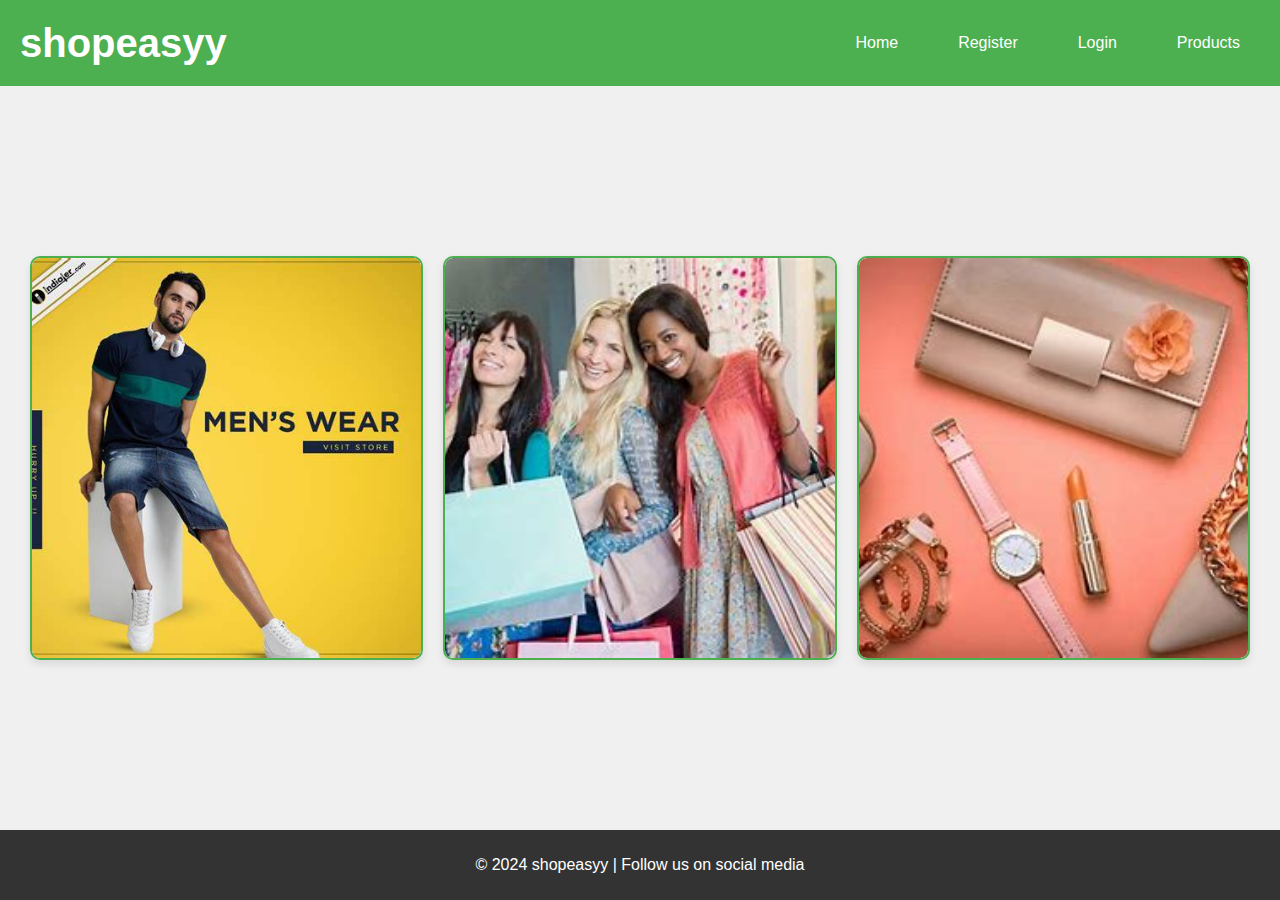
<file: index.html>
<!DOCTYPE html>
<html lang="en">
<head>
    <meta charset="UTF-8">
    <meta name="viewport" content="width=device-width, initial-scale=1.0">
    <title>Homepage</title>
    <style>
        body {
            font-family: Arial, sans-serif;
            margin: 0;
            padding: 0;
            background-color: #f0f0f0;
            color: #333;
            display: flex;
            flex-direction: column;
            min-height: 100vh;
        }

        header {
            background-color: #4CAF50;
            color: white;
            padding: 20px;
            display: flex; /* Use flexbox for layout */
            justify-content: space-between; /* Space between elements */
            align-items: center; /* Center vertically */
        }

        h1 {
            font-size: 2.5em; /* Increase heading size */
            margin: 0; /* Remove default margin */
            flex: 1; /* Allow heading to take available space */
        }

        nav {
            display: flex; /* Use flex for navigation links */
            gap: 20px; /* Space between navigation links */
        }

        nav a {
            color: white;
            padding: 14px 20px;
            text-decoration: none;
        }

        nav a:hover {
            background-color: #45a049;
        }

        .categories {
            display: flex;
            justify-content: space-between; /* Space between images */
            align-items: center; /* Center images vertically */
            padding: 20px;
            flex-grow: 1;
        }

        .category {
            flex: 1;
            max-width: 400px; /* Increased max width */
            height: 400px; /* Increased height */
            cursor: pointer;
            overflow: hidden;
            transition: transform 0.3s;
            border: 2px solid #4CAF50;
            border-radius: 10px;
            box-shadow: 0 4px 8px rgba(0, 0, 0, 0.1);
            margin: 0 10px; /* Add space between categories */
        }

        .category img {
            width: 100%;
            height: 100%;
            object-fit: cover;
            border-radius: 8px;
        }

        .category:hover {
            transform: scale(1.05);
        }

        footer {
            background-color: #333;
            color: white;
            text-align: center;
            padding: 10px 0;
            width: 100%;
        }

        .modal {
            display: none;
            position: fixed;
            z-index: 1;
            left: 0;
            top: 0;
            width: 100%;
            height: 100%;
            overflow: auto;
            background-color: rgba(0,0,0,0.4);
            padding-top: 60px;
        }

        .modal-content {
            background-color: #fefefe;
            margin: 5% auto;
            padding: 20px;
            border: 1px solid #888;
            width: 80%;
            max-width: 500px;
            border-radius: 10px;
        }

        .close {
            color: #aaa;
            float: right;
            font-size: 28px;
            font-weight: bold;
        }

        .close:hover,
        .close:focus {
            color: black;
            text-decoration: none;
            cursor: pointer;
        }
    </style>
</head>
<body>
    <header>
        <h1>shopeasyy</h1>
        <nav>
            <a href="index.html">Home</a>
            <a href="registration.html">Register</a>
            <a href="login.html">Login</a>
            <a href="products.html">Products</a>
        </nav>
    </header>

    <section class="categories">
        <div class="category" onclick="showModal('Men')">
            <img src="men.jpg" alt="Men's Fashion">
        </div>
        <div class="category" onclick="showModal('Women')">
            <img src="woman.jpg" alt="Women's Fashion">
        </div>
        <div class="category" onclick="showModal('Accessories')">
            <img src="access.jpg" alt="Accessories">
        </div>
    </section>

    <footer>
        <p>© 2024 shopeasyy | Follow us on social media</p>
    </footer>

    <div id="modal" class="modal">
        <div class="modal-content">
            <span class="close" onclick="closeModal()">&times;</span>
            <p id="modal-text"></p>
        </div>
    </div>

    <script src="script.js"></script>
</body>
</html>
</file>
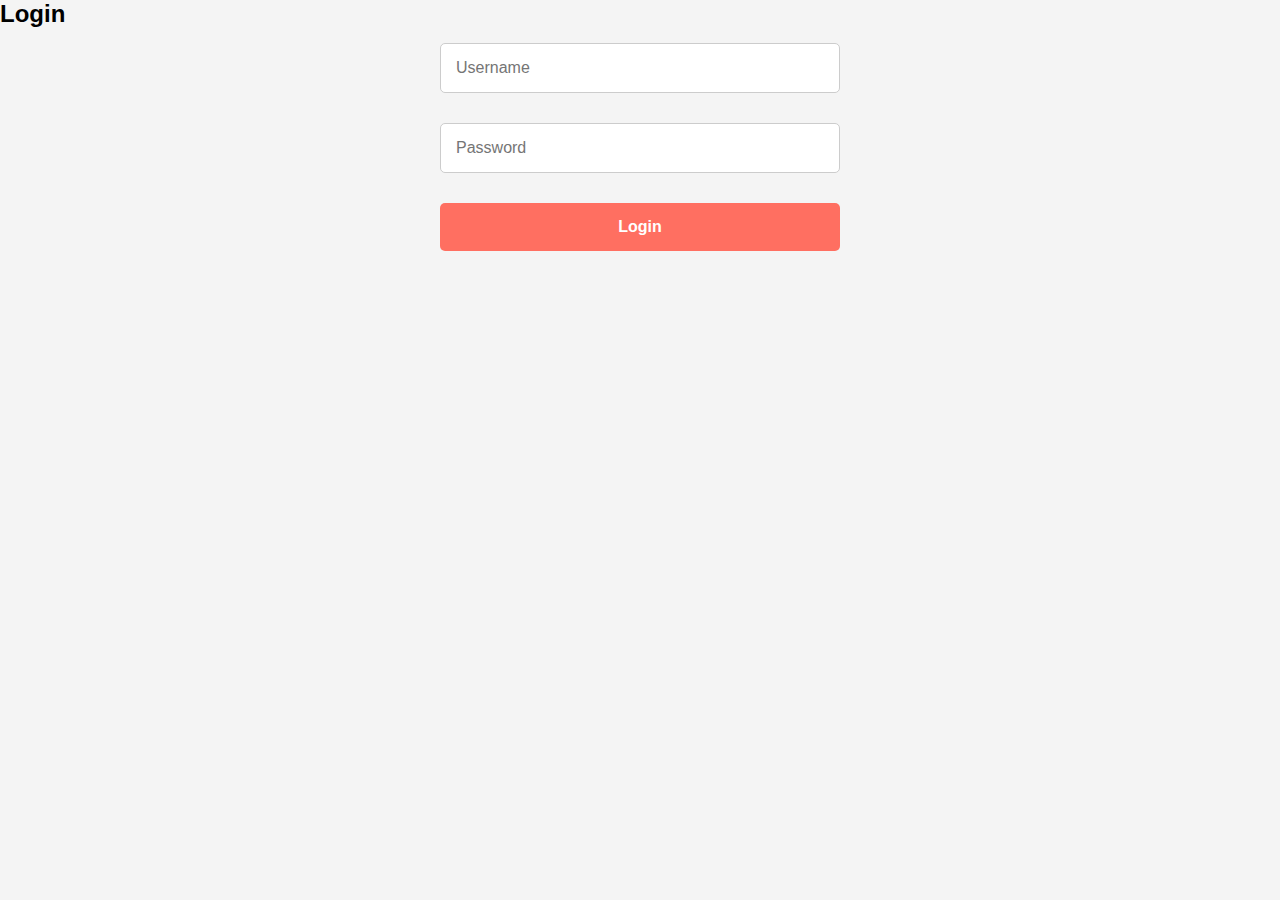
<file: login.html>
<!DOCTYPE html>
<html lang="en">
<head>
    <meta charset="UTF-8">
    <meta name="viewport" content="width=device-width, initial-scale=1.0">
    <title>Login</title>
    <link rel="stylesheet" href="styles.css">
</head>
<body>
    <h2>Login</h2>
    <form id="loginForm">
        <input type="text" id="username" placeholder="Username" required>
        <input type="password" id="password" placeholder="Password" required>
        <button type="submit">Login</button>
    </form>
    <p id="loginMessage"></p>

    <script src="script.js"></script>
</body>
</html>
</file>
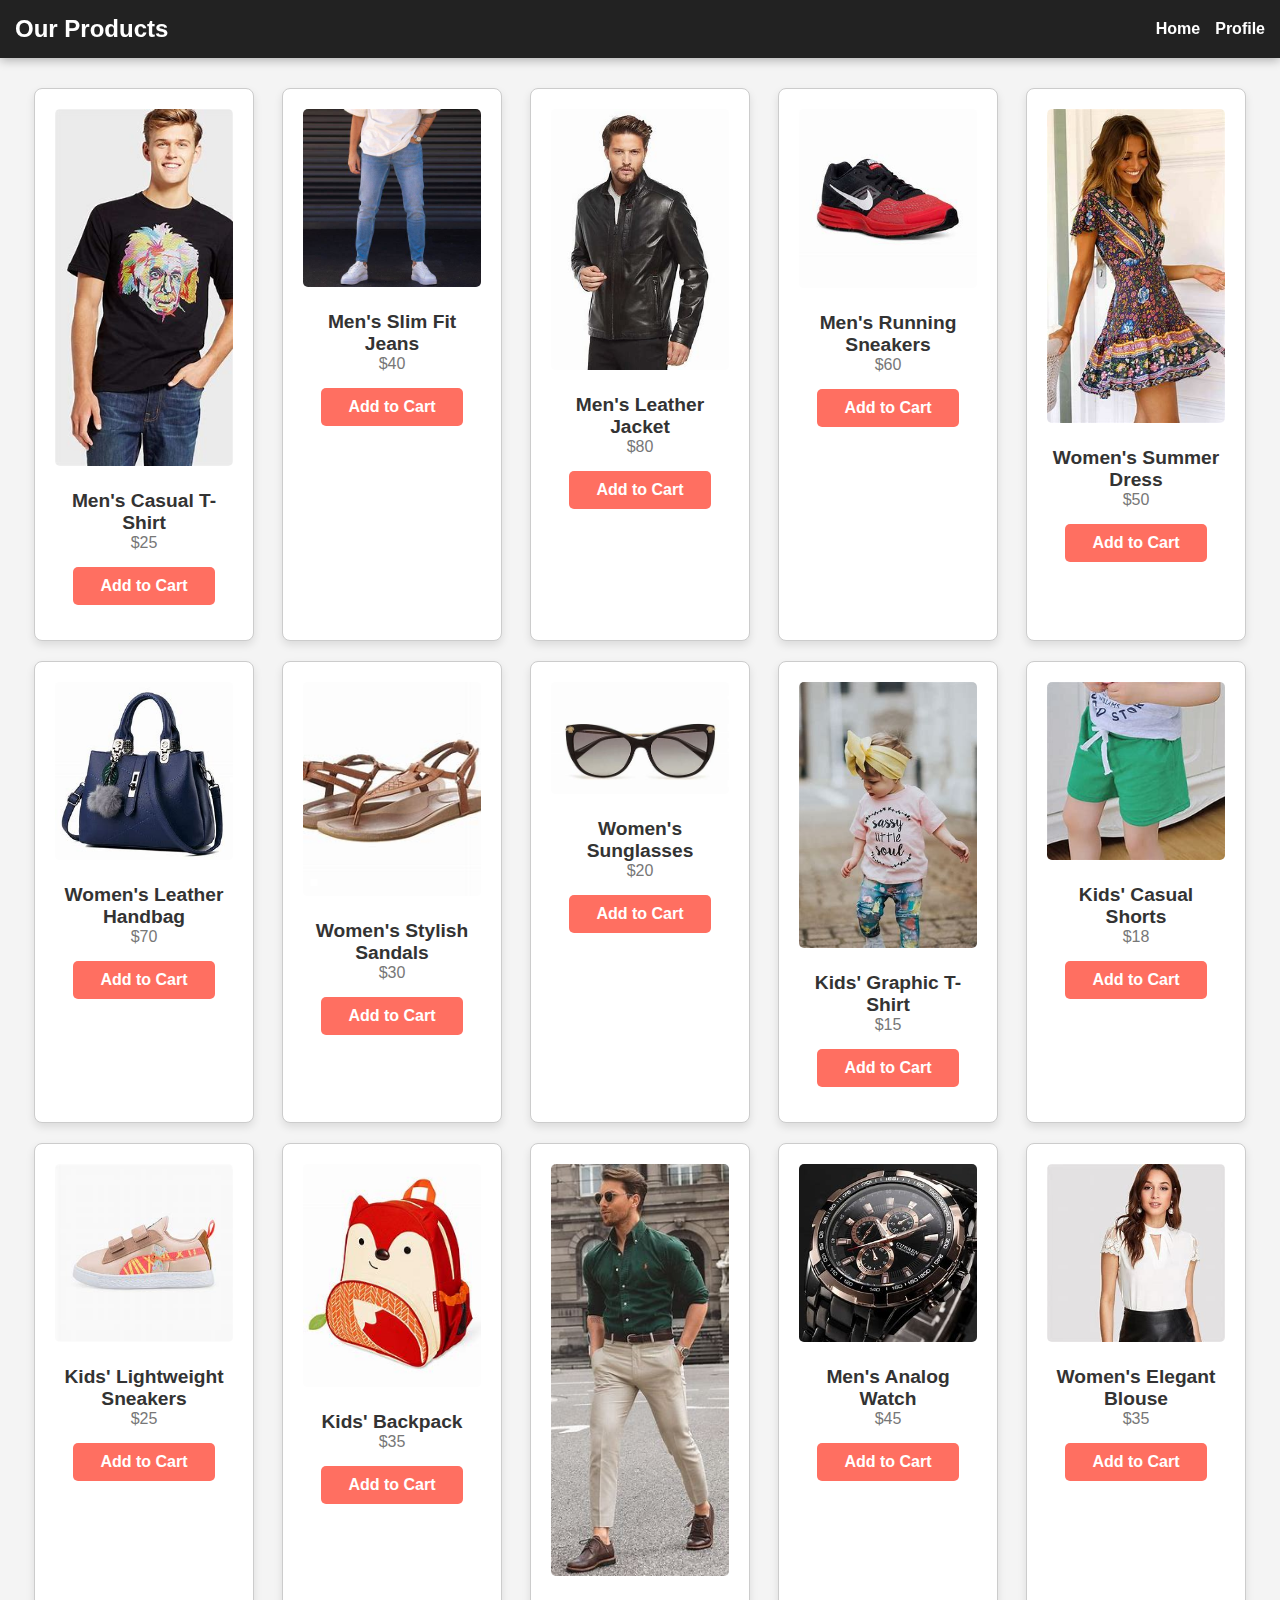
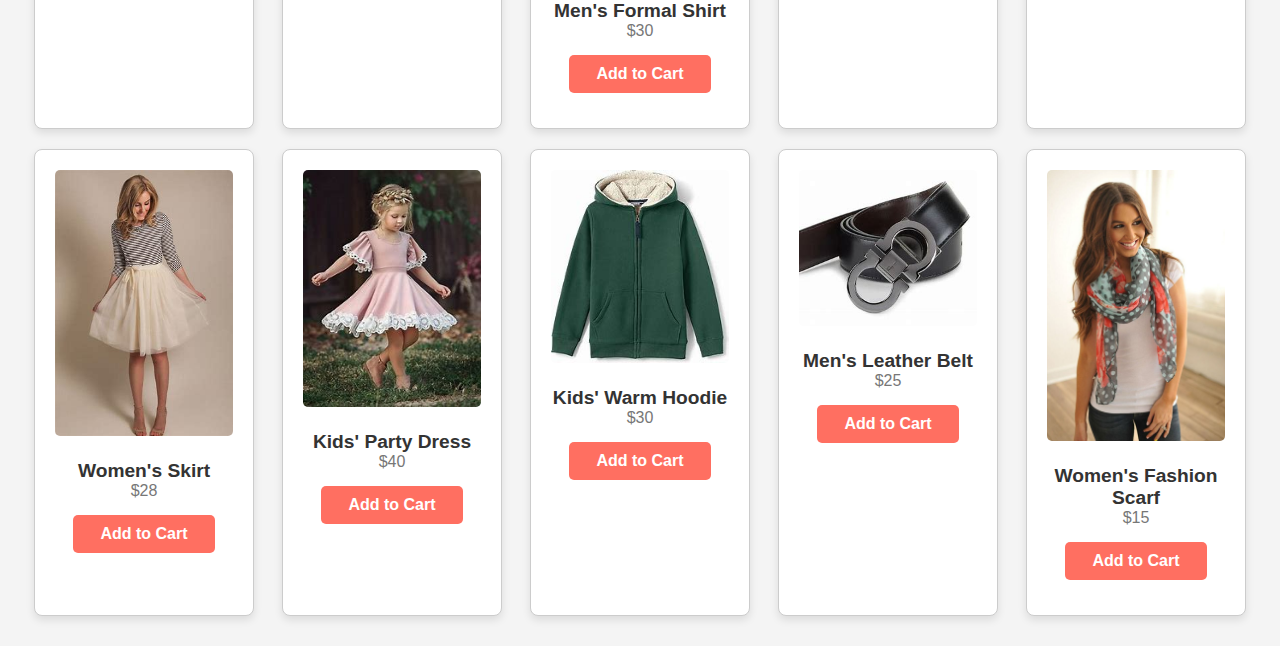
<file: products.html>
<!DOCTYPE html>
<html lang="en">
<head>
    <meta charset="UTF-8">
    <meta name="viewport" content="width=device-width, initial-scale=1.0">
    <title>Products</title>
    <link rel="stylesheet" href="styles.css">
</head>
<body>
    <header>
        <h2>Our Products</h2>
        <div class="nav-links">
            <a href="index.html" class="home-link">Home</a>
            <a href="profile.html" class="profile-link">Profile</a>
        </div>
    </header>
    
    <div class="products">
        <div class="product-card">
            <img src="product1.jpg" alt="Men's T-Shirt">
            <h3>Men's Casual T-Shirt</h3>
            <p>$25</p>
            <button>Add to Cart</button>
        </div>
        <div class="product-card">
            <img src="product2.jpg" alt="Men's Jeans">
            <h3>Men's Slim Fit Jeans</h3>
            <p>$40</p>
            <button>Add to Cart</button>
        </div>
        <div class="product-card">
            <img src="product3.jpg" alt="Men's Jacket">
            <h3>Men's Leather Jacket</h3>
            <p>$80</p>
            <button>Add to Cart</button>
        </div>
        <div class="product-card">
            <img src="product4.jpg" alt="Men's Sneakers">
            <h3>Men's Running Sneakers</h3>
            <p>$60</p>
            <button>Add to Cart</button>
        </div>
        <div class="product-card">
            <img src="product5.jpg" alt="Women's Dress">
            <h3>Women's Summer Dress</h3>
            <p>$50</p>
            <button>Add to Cart</button>
        </div>
        <div class="product-card">
            <img src="product6.jpg" alt="Women's Handbag">
            <h3>Women's Leather Handbag</h3>
            <p>$70</p>
            <button>Add to Cart</button>
        </div>
        <div class="product-card">
            <img src="product7.jpg" alt="Women's Sandals">
            <h3>Women's Stylish Sandals</h3>
            <p>$30</p>
            <button>Add to Cart</button>
        </div>
        <div class="product-card">
            <img src="product8.jpg" alt="Women's Sunglasses">
            <h3>Women's Sunglasses</h3>
            <p>$20</p>
            <button>Add to Cart</button>
        </div>
        <div class="product-card">
            <img src="product9.jpg" alt="Kids' T-Shirt">
            <h3>Kids' Graphic T-Shirt</h3>
            <p>$15</p>
            <button>Add to Cart</button>
        </div>
        <div class="product-card">
            <img src="product10.jpg" alt="Kids' Shorts">
            <h3>Kids' Casual Shorts</h3>
            <p>$18</p>
            <button>Add to Cart</button>
        </div>
        <div class="product-card">
            <img src="product11.jpg" alt="Kids' Sneakers">
            <h3>Kids' Lightweight Sneakers</h3>
            <p>$25</p>
            <button>Add to Cart</button>
        </div>
        <div class="product-card">
            <img src="product12.jpg" alt="Kids' Backpack">
            <h3>Kids' Backpack</h3>
            <p>$35</p>
            <button>Add to Cart</button>
        </div>
        <div class="product-card">
            <img src="product13.jpg" alt="Men's Formal Shirt">
            <h3>Men's Formal Shirt</h3>
            <p>$30</p>
            <button>Add to Cart</button>
        </div>
        <div class="product-card">
            <img src="product14.jpg" alt="Men's Watch">
            <h3>Men's Analog Watch</h3>
            <p>$45</p>
            <button>Add to Cart</button>
        </div>
        <div class="product-card">
            <img src="product15.jpg" alt="Women's Blouse">
            <h3>Women's Elegant Blouse</h3>
            <p>$35</p>
            <button>Add to Cart</button>
        </div>
        <div class="product-card">
            <img src="product16.jpg" alt="Women's Skirt">
            <h3>Women's Skirt</h3>
            <p>$28</p>
            <button>Add to Cart</button>
        </div>
        <div class="product-card">
            <img src="product17.jpg" alt="Kids' Dress">
            <h3>Kids' Party Dress</h3>
            <p>$40</p>
            <button>Add to Cart</button>
        </div>
        <div class="product-card">
            <img src="product18.jpg" alt="Kids' Hoodie">
            <h3>Kids' Warm Hoodie</h3>
            <p>$30</p>
            <button>Add to Cart</button>
        </div>
        <div class="product-card">
            <img src="product19.jpg" alt="Men's Belt">
            <h3>Men's Leather Belt</h3>
            <p>$25</p>
            <button>Add to Cart</button>
        </div>
        <div class="product-card">
            <img src="product20.jpg" alt="Women's Scarf">
            <h3>Women's Fashion Scarf</h3>
            <p>$15</p>
            <button>Add to Cart</button>
        </div>
    </div>

    <script src="script.js"></script>
</body>
</html>
</file>
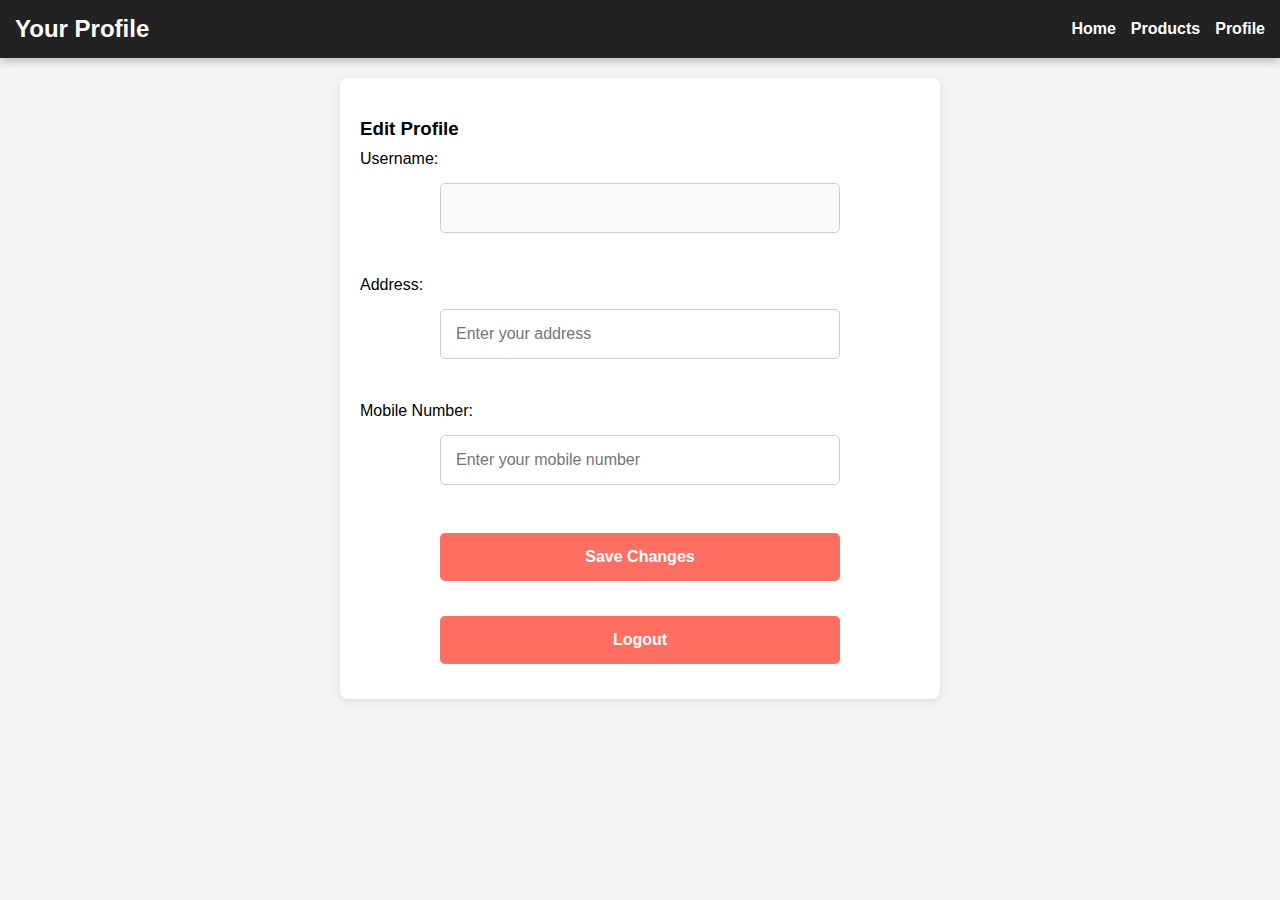
<file: profile.html>
<!DOCTYPE html>
<html lang="en">
<head>
    <meta charset="UTF-8">
    <meta name="viewport" content="width=device-width, initial-scale=1.0">
    <title>Profile</title>
    <link rel="stylesheet" href="styles.css">
</head>
<body>
    <header>
        <h2>Your Profile</h2>
        <div class="nav-links">
            <a href="index.html" class="home-link">Home</a>
            <a href="products.html" class="products-link">Products</a>
            <a href="profile.html" class="profile-link">Profile</a>
        </div>
    </header>
    
    <div class="profile-container">
       
        <div id="addresses" style="display: none;">
            <h4>Saved Addresses:</h4>
            <ul id="addressList"></ul>
        </div>

        <h3>Edit Profile</h3>
        <form id="editProfileForm">
            <label for="username">Username:</label>
            <input type="text" id="username" disabled>
            <br>
            <label for="address">Address:</label>
            <input type="text" id="address" placeholder="Enter your address" required>
            <br>
            <label for="mobile">Mobile Number:</label>
            <input type="text" id="mobile" placeholder="Enter your mobile number" required>
            <br>
            <button type="submit">Save Changes</button>
        </form>

        <button onclick="logout()">Logout</button>
    </div>

    <script src="script.js"></script>
    <script>
        // Show/Hide Addresses
        document.getElementById('showAddressesButton').addEventListener('click', function() {
            const addressesDiv = document.getElementById('addresses');
            if (addressesDiv.style.display === 'none') {
                addressesDiv.style.display = 'block';
                this.textContent = 'Hide Available Addresses'; // Change button text
            } else {
                addressesDiv.style.display = 'none';
                this.textContent = 'Available Addresses'; // Revert button text
            }
        });

        // Load user profile information on page load
        window.onload = function() {
            displayProfile(); // Load profile information
            displayAddresses();
            displayProfile(); // Load addresses
        };
    </script>
</body>
</html>
</file>
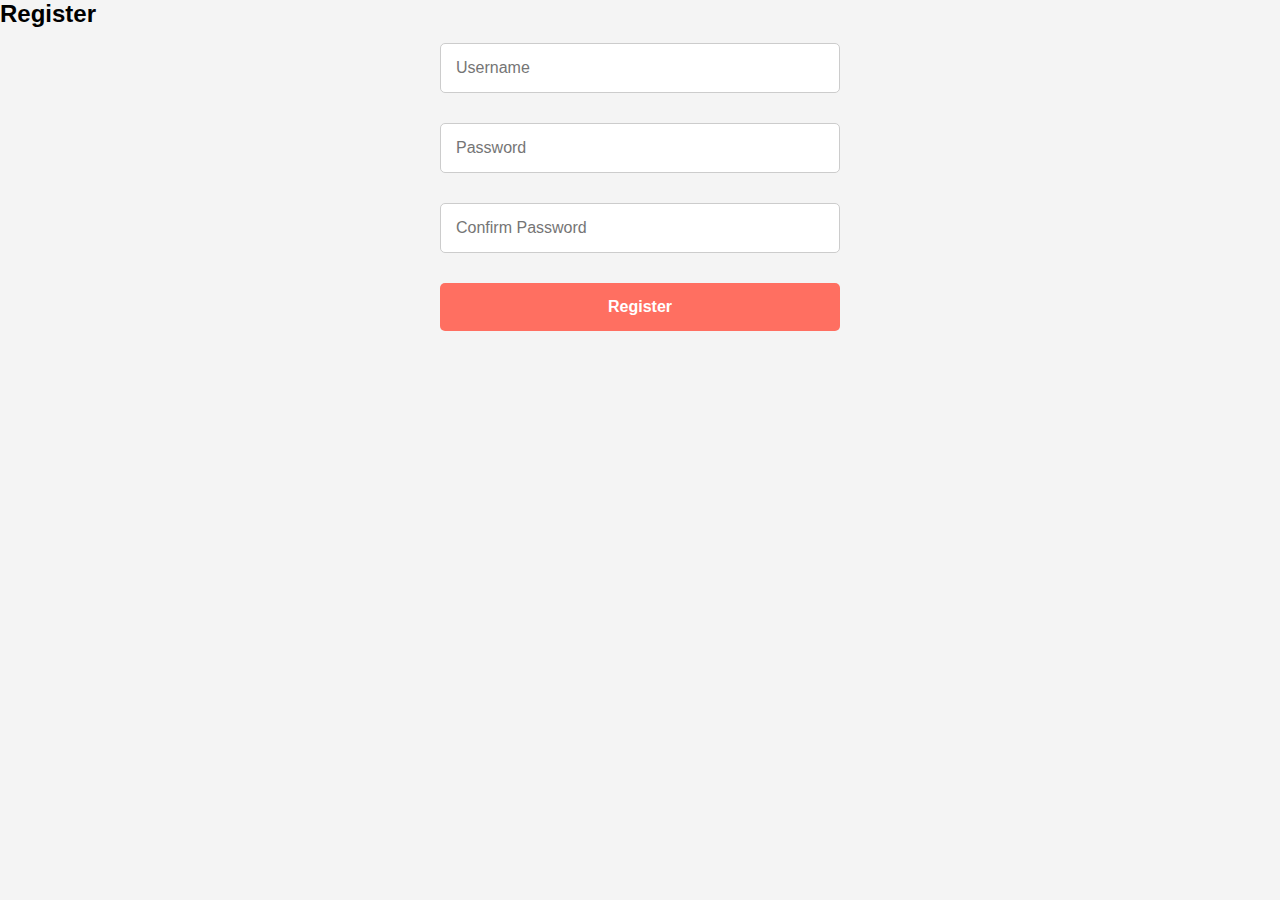
<file: registration.html>
<!DOCTYPE html>
<html lang="en">
<head>
    <meta charset="UTF-8">
    <meta name="viewport" content="width=device-width, initial-scale=1.0">
    <title>Register</title>
    <link rel="stylesheet" href="styles.css">
</head>
<body>
    <h2>Register</h2>
    <form id="registrationForm">
        <input type="text" id="regUsername" placeholder="Username" required>
        <input type="password" id="regPassword" placeholder="Password" required>
        <input type="password" id="confirmPassword" placeholder="Confirm Password" required>
        <button type="submit">Register</button>
    </form>
    <p id="registerMessage"></p>

    <script src="script.js"></script>
</body>
</html>
</file>
<file: styles.css>
/* General Reset */
* {
    box-sizing: border-box;
    margin: 0;
    padding: 0;
}

body {
    font-family: Arial, sans-serif;
    margin: 0;
    padding: 0;
    background-color: #f4f4f4;
}

header {
    display: flex;
    justify-content: space-between; /* Aligns items to both sides */
    align-items: center; /* Centers items vertically */
    background-color: #333;
    color: #fff;
    padding: 10px 20px; /* Adds padding */
}

.nav-links {
    display: flex; /* Aligns links in a row */
}

.home-link, .products-link, .profile-link {
    color: #fff; /* White color for links */
    text-decoration: none; /* Removes underline */
    margin-left: 15px; /* Adds space between links */
    transition: color 0.3s; /* Transition effect for color change */
    font-weight: bold; /* Makes the font bold */
}

.home-link:hover, .products-link:hover, .profile-link:hover {
    color: #ff6f61; /* Change color on hover */
}

.profile-container {
    padding: 20px;
    max-width: 600px;
    margin: 20px auto; /* Center the profile container */
    background-color: white;
    border-radius: 8px;
    box-shadow: 0 2px 10px rgba(0, 0, 0, 0.1);
}

h3 {
    margin-top: 20px;
}

form {
    display: flex;
    flex-direction: column;
    margin-bottom: 20px;
}

label {
    margin-top: 10px;
}

input {
    padding: 10px;
    margin-top: 5px;
    border: 1px solid #ccc;
    border-radius: 4px;
}

button {
    background-color: #ff6f61;
    color: white;
    border: none;
    padding: 10px;
    margin-top: 10px;
    cursor: pointer;
    transition: background-color 0.3s ease; /* Transition effect */
}

button:hover {
    background-color: #ff3e3e; /* Darker color on hover */
}

footer {
    background-color: #333;
    color: #fff;
    text-align: center;
    padding: 10px;
    position: fixed;
    bottom: 0;
    width: 100%;
}




/* Header Styling */
header {
    background-color: #222;
    color: #fff;
    padding: 15px;
    text-align: center;
    position: sticky;
    top: 0;
    width: 100%;
    box-shadow: 0 2px 10px rgba(0, 0, 0, 0.3);
    z-index: 1000;
}

header h1 {
    margin: 0;
    font-size: 2em;
    font-family: 'Verdana', sans-serif;
}

nav a {
    color: #fff;
    margin: 0 20px;
    text-decoration: none;
    font-weight: bold;
    font-size: 1.1em;
    transition: color 0.3s ease-in-out;
}

nav a:hover {
    color: #ff6f61;
}

/* Category Section */
.categories {
    display: flex;
    justify-content: center;
    margin: 50px 0;
}

.category {
    background-color: #ff6f61;
    color: #fff;
    padding: 30px 40px;
    font-size: 1.3em;
    font-weight: bold;
    border-radius: 10px;
    box-shadow: 0 5px 15px rgba(0, 0, 0, 0.2);
    transition: transform 0.3s ease, background-color 0.3s ease;
    cursor: pointer;
    text-align: center;
}

.category:hover {
    transform: scale(1.15);
    background-color: #ff3d3d;
}

/* Footer Styling */
footer {
    background-color: #222;
    color: #fff;
    text-align: center;
    padding: 15px 0;
    position: fixed;
    bottom: 0;
    width: 100%;
    box-shadow: 0 -2px 10px rgba(0, 0, 0, 0.3);
}

footer p {
    margin: 0;
    font-size: 0.9em;
}

footer a {
    color: #ff6f61;
    text-decoration: none;
    font-weight: bold;
}

/* Form Styling */
input, button {
    display: block;
    margin: 15px auto;
    padding: 15px;
    width: 80%;
    max-width: 400px;
    border: 1px solid #ccc;
    border-radius: 5px;
    font-size: 1em;
    transition: border 0.3s ease;
}

input:focus {
    border-color: #ff6f61;
    outline: none;
    box-shadow: 0 0 10px rgba(255, 111, 97, 0.5);
}

button {
    background-color: #ff6f61;
    color: white;
    cursor: pointer;
    border: none;
    font-weight: bold;
    transition: background-color 0.3s ease, transform 0.3s ease;
}

button:hover {
    background-color: #ff3d3d;
    transform: translateY(-2px);
}

button:active {
    transform: translateY(1px);
}

/* Products Section */
.products {
    display: flex;
    justify-content: space-around;
    flex-wrap: wrap;
    padding: 20px;
}

.product-card {
    border: 1px solid #ccc;
    padding: 20px;
    margin: 10px;
    max-width: 220px;
    text-align: center;
    background-color: #fff;
    border-radius: 8px;
    box-shadow: 0 4px 8px rgba(0, 0, 0, 0.1);
    transition: box-shadow 0.3s ease, transform 0.3s ease;
}

.product-card img {
    max-width: 100%;
    border-radius: 5px;
}

.product-card:hover {
    box-shadow: 0 8px 16px rgba(0, 0, 0, 0.2);
    transform: scale(1.05);
}

.product-card h3 {
    font-size: 1.2em;
    color: #333;
}

.product-card p {
    font-size: 1em;
    color: #777;
}

.product-card button {
    background-color: #ff6f61;
    color: white;
    border: none;
    padding: 10px 15px;
    font-size: 1em;
    cursor: pointer;
    transition: background-color 0.3s ease;
}

.product-card button:hover {
    background-color: #ff3d3d;
}

/* Basic styling for the modal popup */
.modal {
    display: none; /* Hidden by default */
    position: fixed; 
    z-index: 1; 
    left: 0;
    top: 0;
    width: 100%; 
    height: 100%;
    background-color: rgba(0, 0, 0, 0.5); /* Semi-transparent background */
}

.modal-content {
    background-color: #fff;
    margin: 15% auto;
    padding: 20px;
    border: 1px solid #888;
    width: 80%;
    max-width: 400px;
    text-align: center;
}

.close {
    color: #aaa;
    float: right;
    font-size: 28px;
    font-weight: bold;
    cursor: pointer;
}

.close:hover, .close:focus {
    color: black;
}

/* Media Queries for Responsiveness */
@media (max-width: 768px) {
    nav a {
        font-size: 1em;
    }

    .categories {
        flex-direction: column;
        align-items: center;
    }

    .category {
        margin: 15px 0;
        width: 80%;
    }

    .products {
        flex-direction: column;
        align-items: center;
    }

    .product-card {
        max-width: 90%;
    }

    footer {
        font-size: 0.8em;
    }
}
</file>
